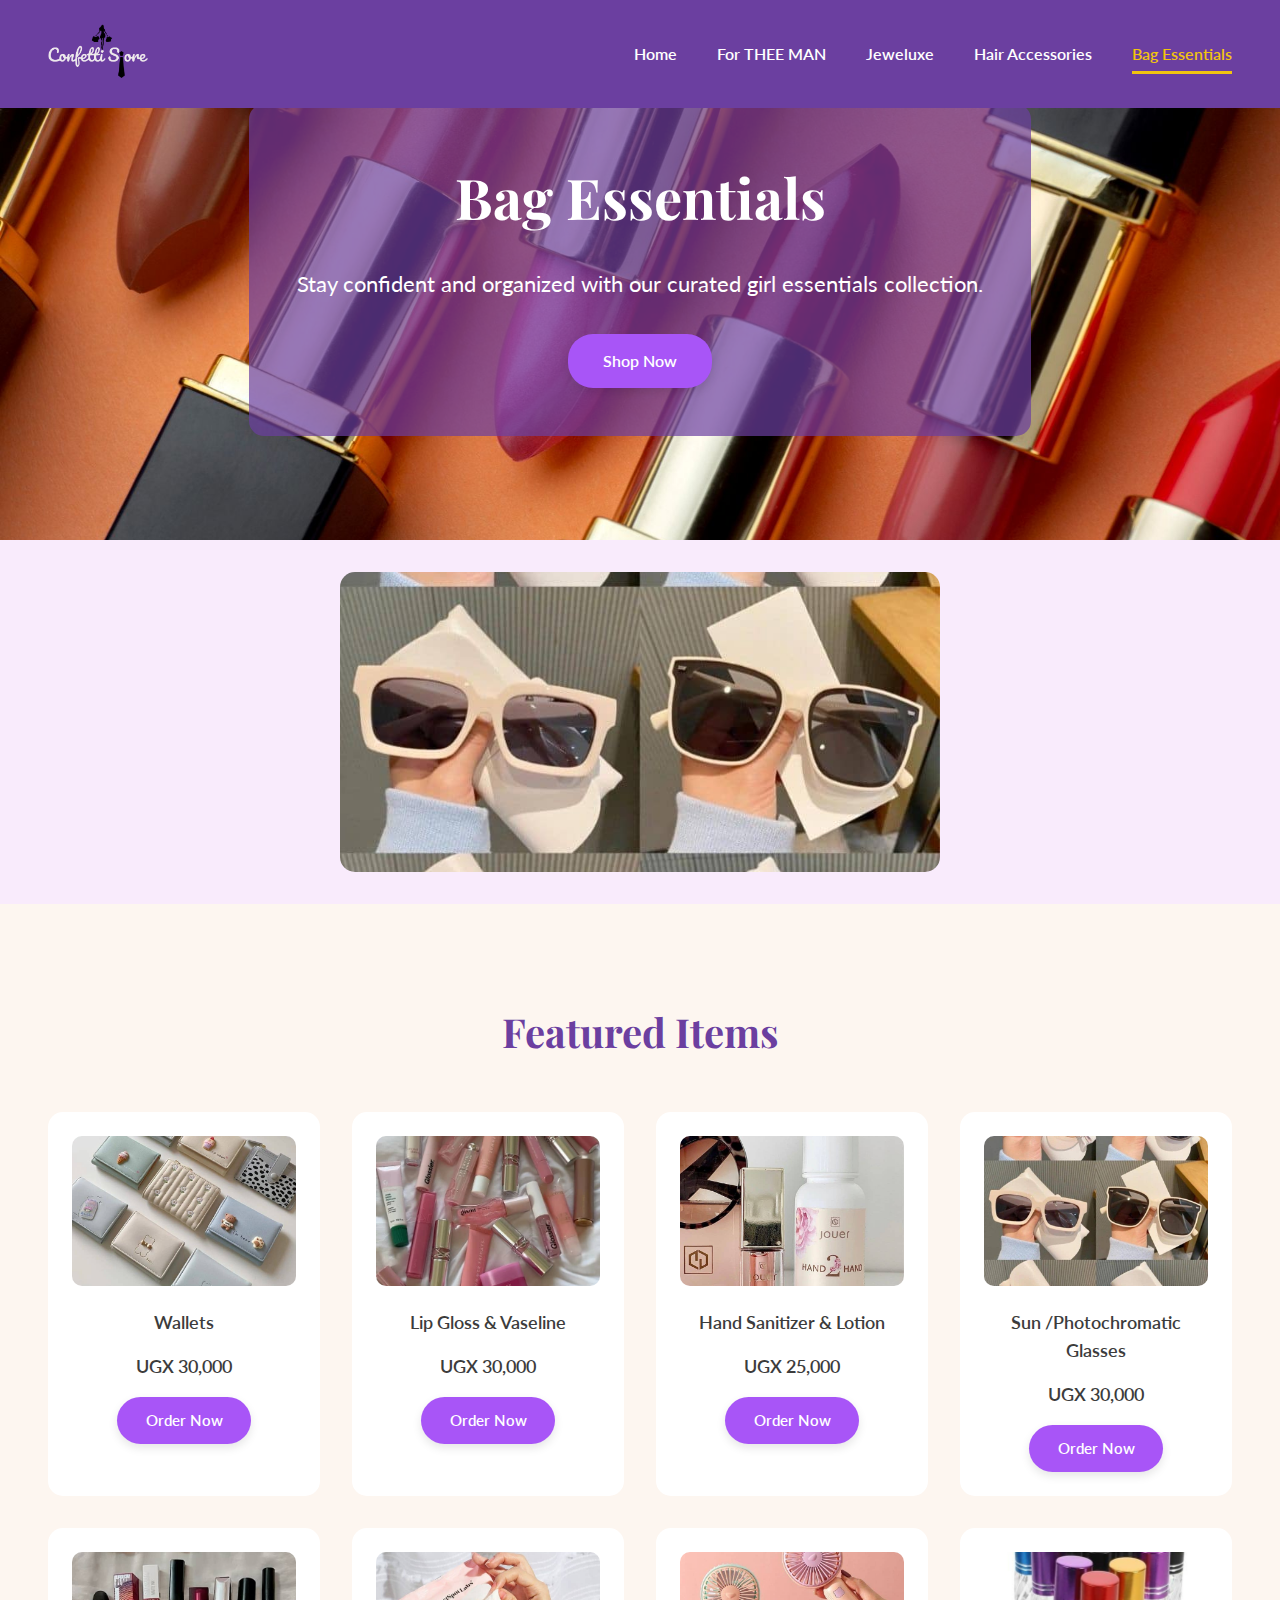
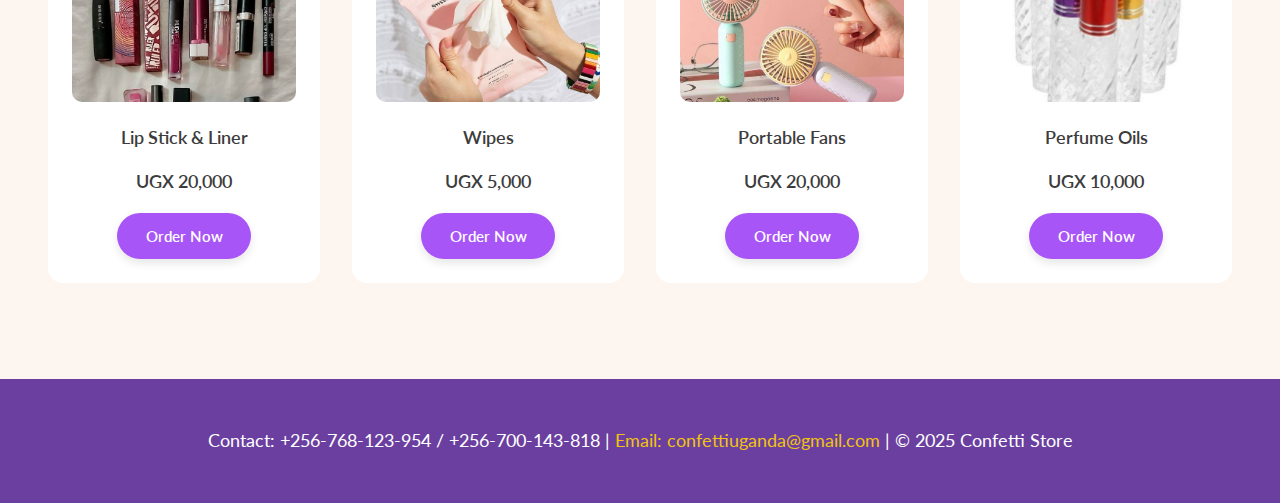
<file: bag-essentials.html>
<!DOCTYPE html>
<html lang="en">
<head>
    <meta charset="UTF-8">
    <meta name="viewport" content="width=device-width, initial-scale=1.0">
    <meta name="description" content="Confetti Store | Bag Essentials Collection">
    <title>Confetti Store | Bag Essentials</title>
    <link rel="icon" type="image/x-icon" href="images/favicon.jpg">
    <link href="https://fonts.googleapis.com/css2?family=Lato&family=Playfair+Display&display=swap" rel="stylesheet">
    <link rel="stylesheet" href="styles.css">
</head>
<body>
    <header>
        <nav class="navbar">
            <a href="index.html" class="logo-link">
                <img src="images/logo.png" alt="Confetti Store Logo" class="logo-img">
            </a>
            <ul class="nav-links">
                <li><a href="index.html">Home</a></li>
                <li><a href="man.html">For THEE MAN</a></li>
                <li><a href="jeweluxe.html">Jeweluxe</a></li>
                <li><a href="hair-accessories.html">Hair Accessories</a></li>
                <li><a href="bag-essentials.html" class="active">Bag Essentials</a></li>
            </ul>
            <div class="hamburger">☰</div>
        </nav>
    </header>

    <section class="category-hero">
        <img src="images/bags/bag-hero.jpg" alt="Bag Essentials Hero">
        <div class="hero-overlay">
            <h1>Bag Essentials</h1>
            <p>Stay confident and organized with our curated girl essentials collection.</p>
            <a href="#products" class="btn primary-btn smooth-scroll">Shop Now</a>
        </div>
    </section>

    <section class="slideshow">
        <div class="slides">
            <img src="images/bags/sunglassess.png" alt="Sun Glasses" class="active">
            <img src="images/bags/wallets.png" alt="Wallets">
            <img src="images/bags/wipes.png" alt="Wipes">
        </div>
    </section>

    <section class="pricing" id="products">
        <div class="category">
            <h2>Featured Items</h2>
            <div class="product-grid">
                <div class="item">
                    <img src="images/bags/wallets.png" alt="Wallets">
                    <div class="item-details">
                        <p>Wallets</p>
                        <p>UGX 30,000</p>
                        <a href="https://wa.me/256700143818?text=I’d like to order the Wallets" class="btn tertiary-btn" target="_blank">Order Now</a>
                    </div>
                </div>
                <div class="item">
                    <img src="images/bags/lipgloss.png" alt="Lip Gloss & Vaseline">
                    <div class="item-details">
                        <p>Lip Gloss & Vaseline</p>
                        <p>UGX 30,000</p>
                        <a href="https://wa.me/256700143818?text=I’d like to order the Clutch Bag" class="btn tertiary-btn" target="_blank">Order Now</a>
                    </div>
                </div>
                <div class="item">
                    <img src="images/bags/hand-sanitizer.png" alt="Hand Sanitizer & Lotion">
                    <div class="item-details">
                        <p>Hand Sanitizer & Lotion</p>
                        <p>UGX 25,000</p>
                        <a href="https://wa.me/256700143818?text=I’d like to order the Hand Sanitizer & Lotion" class="btn tertiary-btn" target="_blank">Order Now</a>
                    </div>
                </div>
                <div class="item">
                    <img src="images/bags/sunglassess.png" alt="Sunglasses /Photochromatic Glasses">
                    <div class="item-details">
                        <p>Sun /Photochromatic Glasses</p>
                        <p>UGX 30,000</p>
                        <a href="https://wa.me/256700143818?text=I’d like to order the Sunglasses /Photochromatic Glasses" class="btn tertiary-btn" target="_blank">Order Now</a>
                    </div>
                </div>
                <div class="item">
                    <img src="images/bags/lipstick.png" alt="Lip Stick & Liner">
                    <div class="item-details">
                        <p>Lip Stick & Liner</p>
                        <p>UGX 20,000</p>
                        <a href="https://wa.me/256700143818?text=I’d like to order the Lip Stick & Liner" class="btn tertiary-btn" target="_blank">Order Now</a>
                    </div>
                </div>
                <div class="item">
                    <img src="images/bags/wipes.png" alt="Wipes">
                    <div class="item-details">
                        <p>Wipes</p>
                        <p>UGX 5,000</p>
                        <a href="https://wa.me/256700143818?text=I’d like to order the Wipes" class="btn tertiary-btn" target="_blank">Order Now</a>
                    </div>
                </div>
                <div class="item">
                    <img src="images/bags/portablefuns.jpeg" alt="Portable Fans">
                    <div class="item-details">
                        <p>Portable Fans</p>
                        <p>UGX 20,000</p>
                        <a href="https://wa.me/256700143818?text=I’d like to order the Portable Fans" class="btn tertiary-btn" target="_blank">Order Now</a>
                    </div>
                </div>
                <div class="item">
                    <img src="images/bags/perfume-oils.png" alt="Perfume Oils">
                    <div class="item-details">
                        <p>Perfume Oils</p>
                        <p>UGX 10,000</p>
                        <a href="https://wa.me/256700143818?text=I’d like to order the Perfume Oils" class="btn tertiary-btn" target="_blank">Order Now</a>
                    </div>
                </div>
            </div>
        </div>
    </section>

    <footer>
        <p>Contact: +256-768-123-954 / +256-700-143-818 | <a href="mailto:confettiuganda@gmail.com">Email: confettiuganda@gmail.com</a> | © 2025 Confetti Store</p>
    </footer>

    <script>
        const hamburger = document.querySelector('.hamburger');
        const navLinks = document.querySelector('.nav-links');
        hamburger.addEventListener('click', () => {
            navLinks.classList.toggle('active');
        });
        window.addEventListener('scroll', () => {
            const navbar = document.querySelector('.navbar');
            if (window.scrollY > 50) {
                navbar.classList.add('scrolled');
            } else {
                navbar.classList.remove('scrolled');
            }
        });
        document.querySelectorAll('.smooth-scroll').forEach(anchor => {
            anchor.addEventListener('click', function (e) {
                e.preventDefault();
                document.querySelector(this.getAttribute('href')).scrollIntoView({
                    behavior: 'smooth'
                });
            });
        });
        let slideIndex = 0;
        const slides = document.querySelectorAll('.slides img');
        function showSlides() {
            slides.forEach(slide => slide.classList.remove('active'));
            slideIndex = (slideIndex + 1) % slides.length;
            slides[slideIndex].classList.add('active');
        }
        setInterval(showSlides, 3000);
    </script>
</body>
</html>
</file>
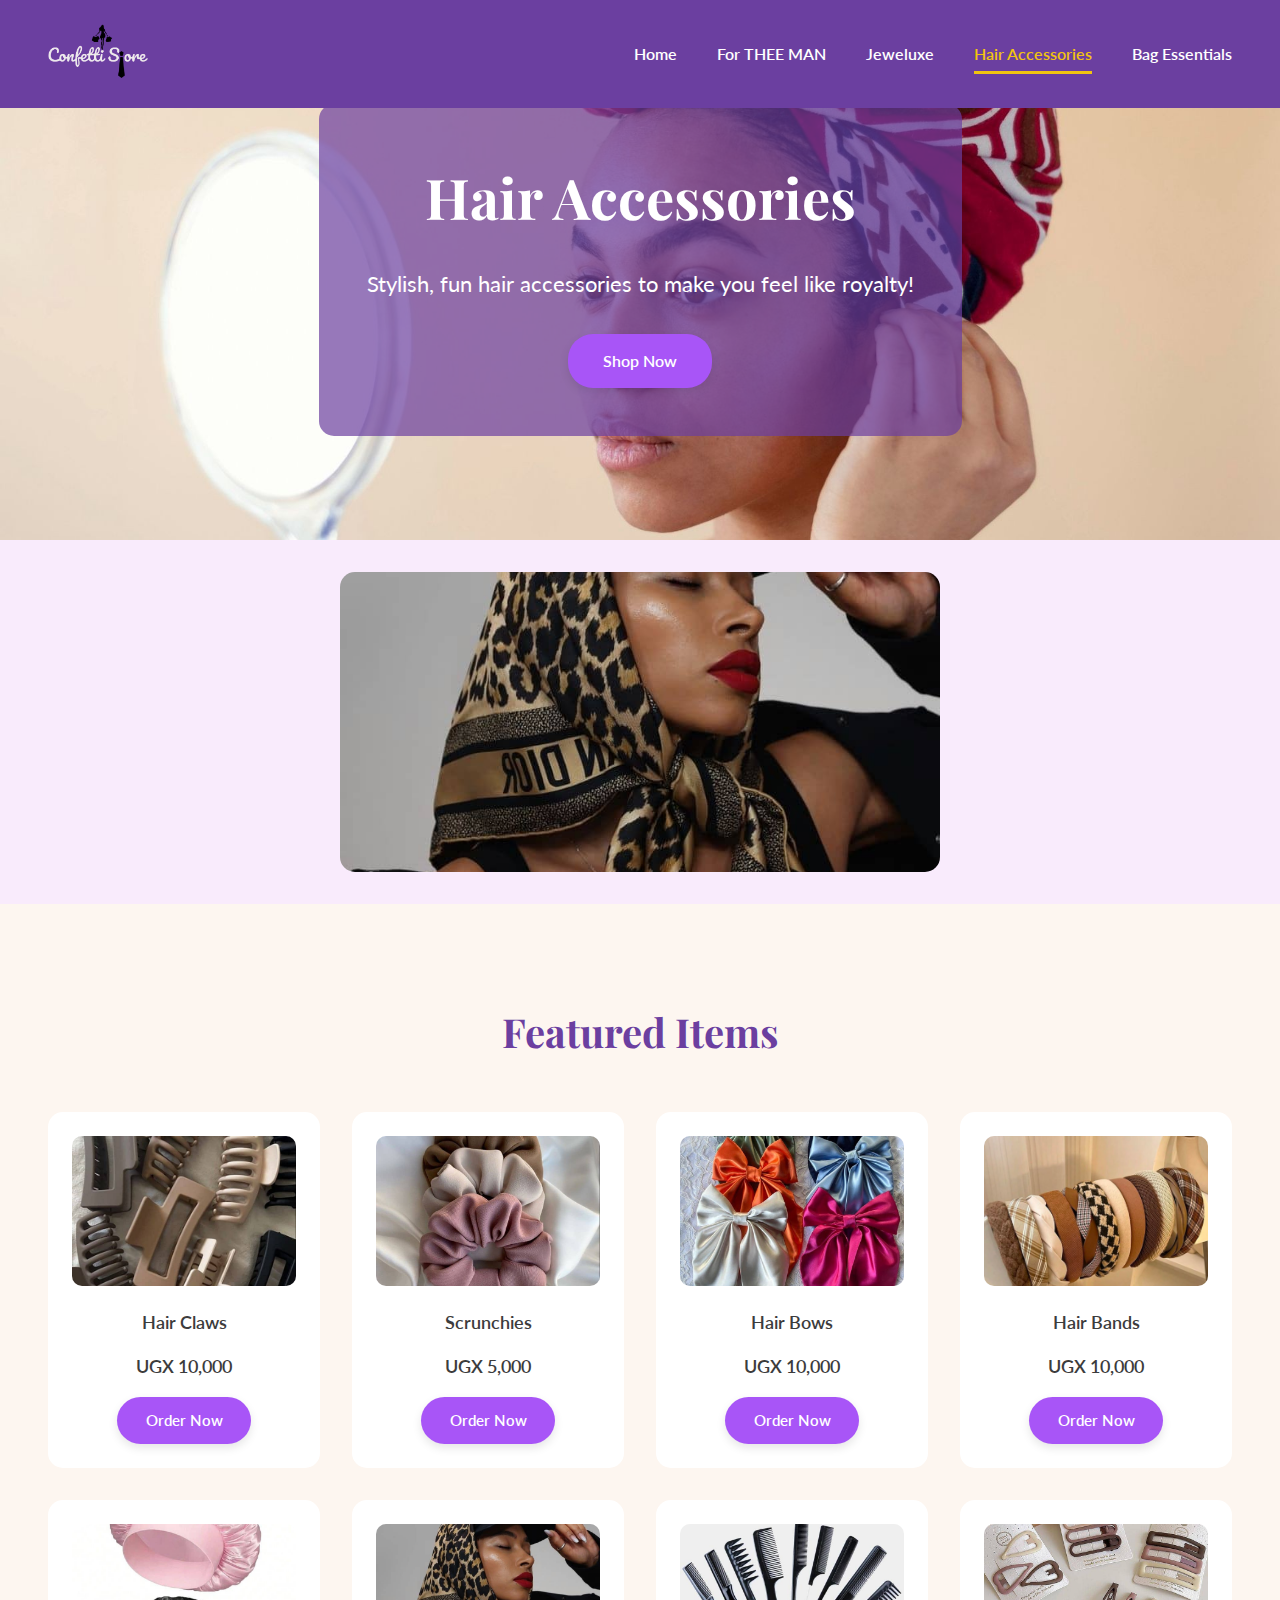
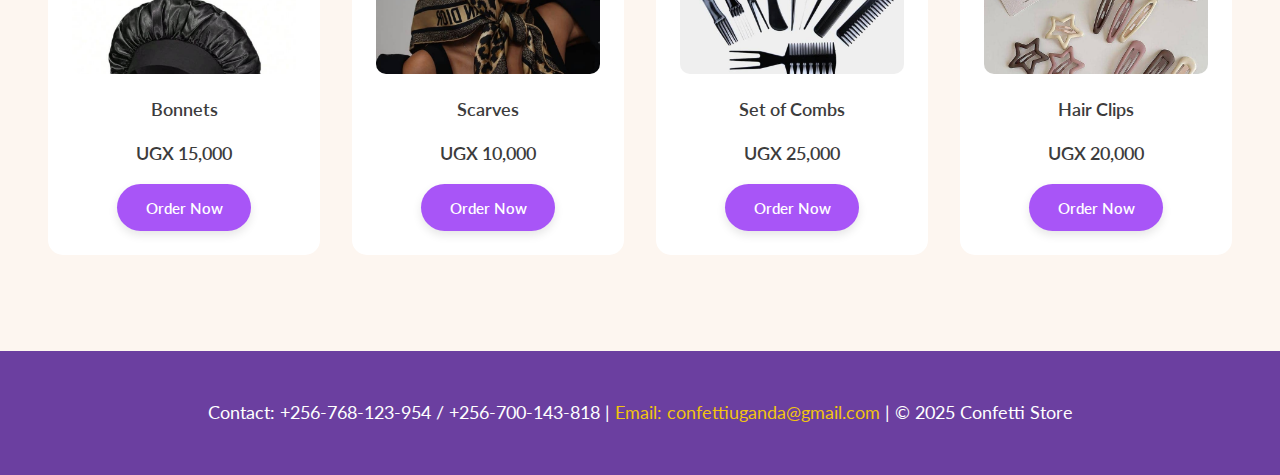
<file: hair-accessories.html>
<!DOCTYPE html>
<html lang="en">
<head>
    <meta charset="UTF-8">
    <meta name="viewport" content="width=device-width, initial-scale=1.0">
    <meta name="description" content="Confetti Store | Hair Accessories Collection">
    <title>Confetti Store | Hair Accessories</title>
    <link rel="icon" type="image/x-icon" href="images/favicon.jpg">
    <link href="https://fonts.googleapis.com/css2?family=Lato&family=Playfair+Display&display=swap" rel="stylesheet">
    <link rel="stylesheet" href="styles.css">
</head>
<body>
    <header>
        <nav class="navbar">
            <a href="index.html" class="logo-link">
                <img src="images/logo.png" alt="Confetti Store Logo" class="logo-img">
            </a>
            <ul class="nav-links">
                <li><a href="index.html">Home</a></li>
                <li><a href="man.html">For THEE MAN</a></li>
                <li><a href="jeweluxe.html">Jeweluxe</a></li>
                <li><a href="hair-accessories.html" class="active">Hair Accessories</a></li>
                <li><a href="bag-essentials.html">Bag Essentials</a></li>
            </ul>
            <div class="hamburger">☰</div>
        </nav>
    </header>

    <section class="category-hero">
        <img src="images/hair-accessories/hair-accessories-hero.jpg" alt="Hair Accessories Hero">
        <div class="hero-overlay">
            <h1>Hair Accessories</h1>
            <p>Stylish, fun hair accessories to make you feel like royalty!</p>
            <a href="#products" class="btn primary-btn smooth-scroll">Shop Now</a>
        </div>
    </section>

    <section class="slideshow">
        <div class="slides">
            <img src="images/hair-accessories/Scarves.png" alt="Scarves" class="active">
            <img src="images/hair-accessories/bands.png" alt="Bands">
            <img src="images/hair-accessories/combs.png" alt="Hair Clips">
        </div>
    </section>

    <section class="pricing" id="products">
        <div class="category">
            <h2>Featured Items</h2>
            <div class="product-grid">
                <div class="item">
                    <img src="images/hair-accessories/hair-claws.png" alt="Hair Claws">
                    <div class="item-details">
                        <p>Hair Claws</p>
                        <p>UGX 10,000</p>
                        <a href="https://wa.me/256700143818?text=I’d like to order the Hair Claws" class="btn tertiary-btn" target="_blank">Order Now</a>
                    </div>
                </div>
                <div class="item">
                    <img src="images/hair-accessories/scranchies.png" alt="Scranchies">
                    <div class="item-details">
                        <p>Scrunchies</p>
                        <p>UGX 5,000</p>
                        <a href="https://wa.me/256700143818?text=I’d like to order the Scrunchies" class="btn tertiary-btn" target="_blank">Order Now</a>
                    </div>
                </div>
                <div class="item">
                    <img src="images/hair-accessories/hair-bows.png" alt="Hair Bows">
                    <div class="item-details">
                        <p>Hair Bows</p>
                        <p>UGX 10,000</p>
                        <a href="https://wa.me/256700143818?text=I’d like to order the Hair Bows" class="btn tertiary-btn" target="_blank">Order Now</a>
                    </div>
                </div>
                <div class="item">
                    <img src="images/hair-accessories/bands.png" alt="Hair Bands">
                    <div class="item-details">
                        <p>Hair Bands</p>
                        <p>UGX 10,000</p>
                        <a href="https://wa.me/256700143818?text=I’d like to order the Hair Bands" class="btn tertiary-btn" target="_blank">Order Now</a>
                    </div>
                </div>
                <div class="item">
                    <img src="images/hair-accessories/bonnets.png" alt="Bonnets">
                    <div class="item-details">
                        <p>Bonnets</p>
                        <p>UGX 15,000</p>
                        <a href="https://wa.me/256700143818?text=I’d like to order the Bonnets" class="btn tertiary-btn" target="_blank">Order Now</a>
                    </div>
                </div>
                <div class="item">
                    <img src="images/hair-accessories/Scarves.png" alt="Scarves">
                    <div class="item-details">
                        <p>Scarves</p>
                        <p>UGX 10,000</p>
                        <a href="https://wa.me/256700143818?text=I’d like to order the Scarves" class="btn tertiary-btn" target="_blank">Order Now</a>
                    </div>
                </div>
                <div class="item">
                    <img src="images/hair-accessories/combs.png" alt="Set of Combs">
                    <div class="item-details">
                        <p>Set of Combs</p>
                        <p>UGX 25,000</p>
                        <a href="https://wa.me/256700143818?text=I’d like to order the Set of Combs" class="btn tertiary-btn" target="_blank">Order Now</a>
                    </div>
                </div>
                <div class="item">
                    <img src="images/hair-accessories/hair-clips.png" alt="Hair Clips">
                    <div class="item-details">
                        <p>Hair Clips</p>
                        <p>UGX 20,000</p>
                        <a href="https://wa.me/256700143818?text=I’d like to order the Hair Clips" class="btn tertiary-btn" target="_blank">Order Now</a>
                    </div>
                </div>
            </div>
        </div>
    </section>

    <footer>
        <p>Contact: +256-768-123-954 / +256-700-143-818 | <a href="mailto:confettiuganda@gmail.com">Email: confettiuganda@gmail.com</a> | © 2025 Confetti Store</p>
    </footer>

    <script>
        const hamburger = document.querySelector('.hamburger');
        const navLinks = document.querySelector('.nav-links');
        hamburger.addEventListener('click', () => {
            navLinks.classList.toggle('active');
        });
        window.addEventListener('scroll', () => {
            const navbar = document.querySelector('.navbar');
            if (window.scrollY > 50) {
                navbar.classList.add('scrolled');
            } else {
                navbar.classList.remove('scrolled');
            }
        });
        document.querySelectorAll('.smooth-scroll').forEach(anchor => {
            anchor.addEventListener('click', function (e) {
                e.preventDefault();
                document.querySelector(this.getAttribute('href')).scrollIntoView({
                    behavior: 'smooth'
                });
            });
        });
        let slideIndex = 0;
        const slides = document.querySelectorAll('.slides img');
        function showSlides() {
            slides.forEach(slide => slide.classList.remove('active'));
            slideIndex = (slideIndex + 1) % slides.length;
            slides[slideIndex].classList.add('active');
        }
        setInterval(showSlides, 3000);
    </script>
</body>
</html>
</file>
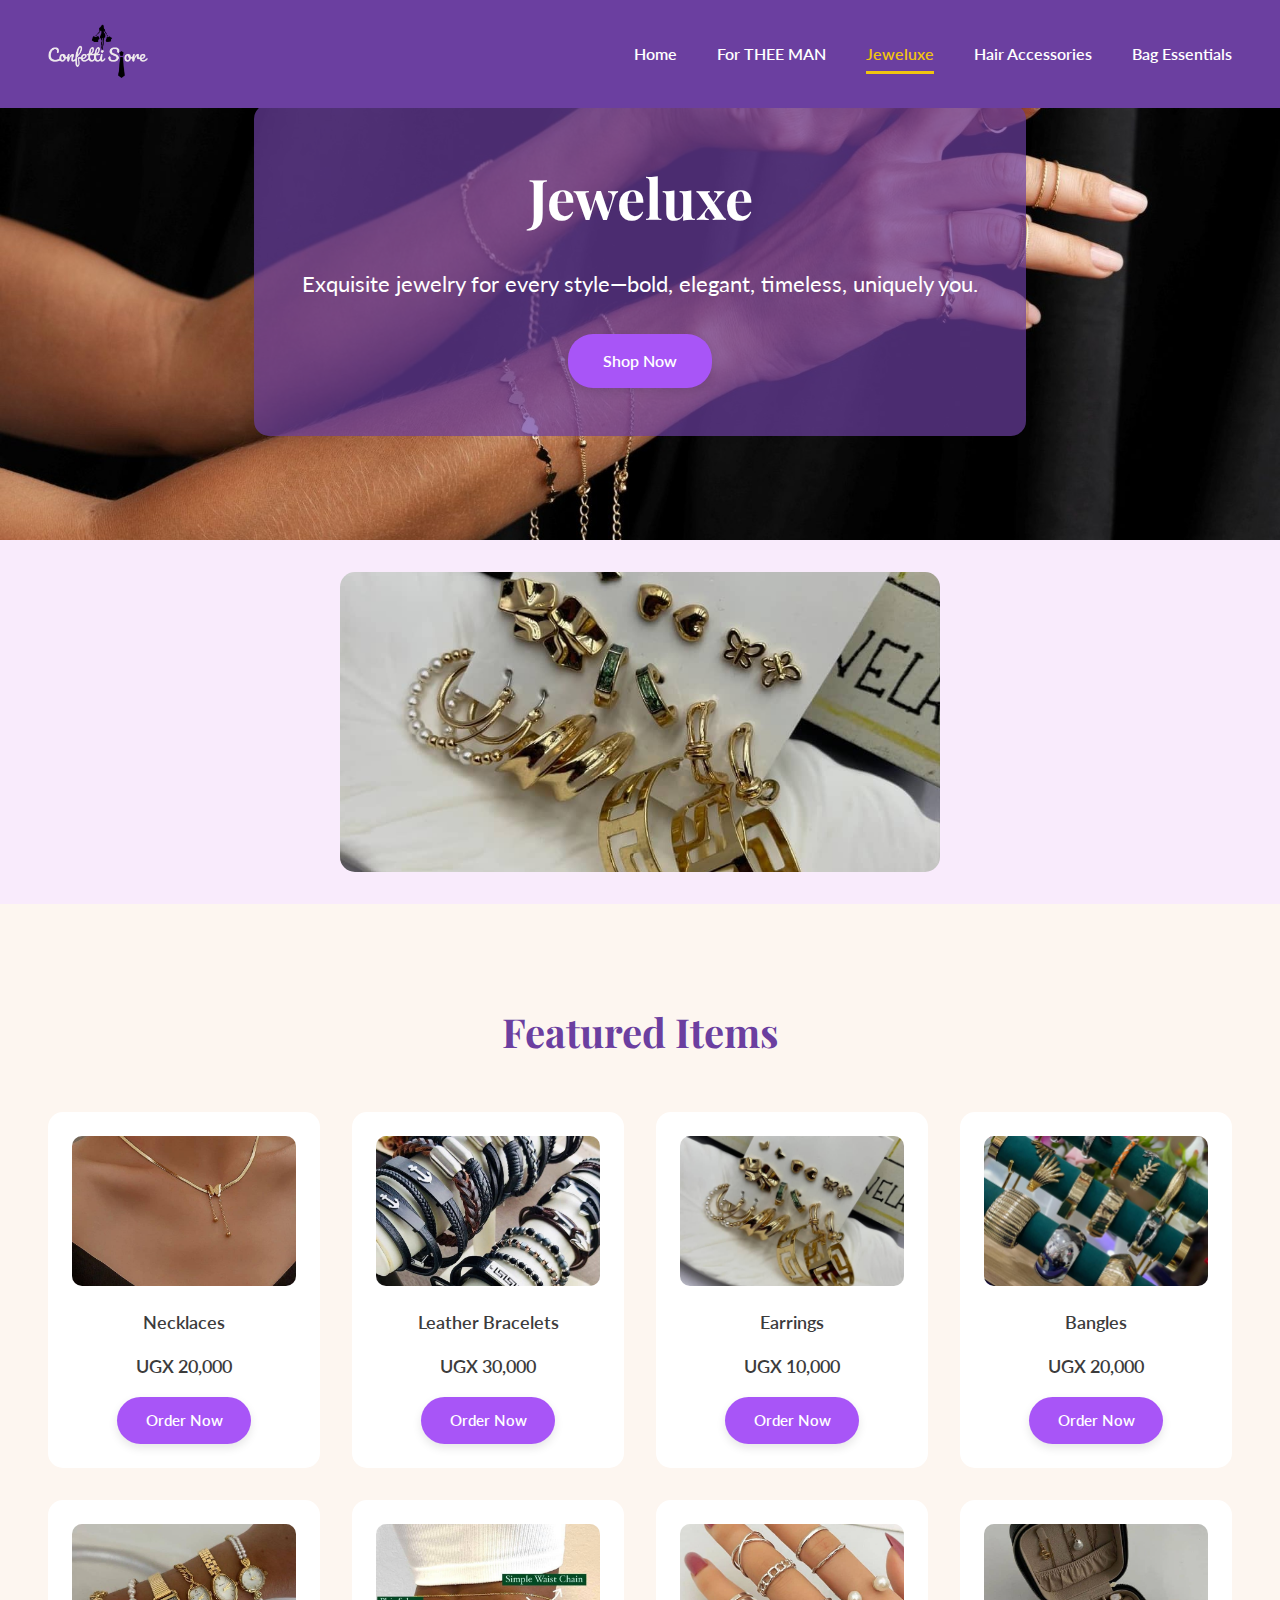
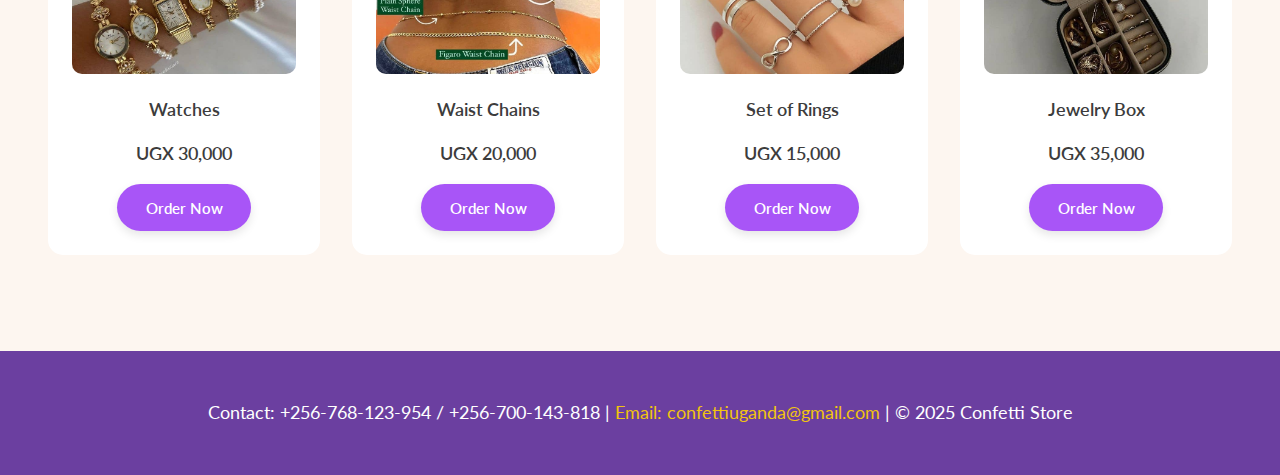
<file: jeweluxe.html>
<!DOCTYPE html>
<html lang="en">
<head>
    <meta charset="UTF-8">
    <meta name="viewport" content="width=device-width, initial-scale=1.0">
    <meta name="description" content="Confetti Store | Jeweluxe Collection">
    <title>Confetti Store | Jeweluxe</title>
    <link rel="icon" type="image/x-icon" href="images/favicon.jpg">
    <link href="https://fonts.googleapis.com/css2?family=Lato&family=Playfair+Display&display=swap" rel="stylesheet">
    <link rel="stylesheet" href="styles.css">
</head>
<body>
    <header>
        <nav class="navbar">
            <a href="index.html" class="logo-link">
                <img src="images/logo.png" alt="Confetti Store Logo" class="logo-img">
            </a>
            <ul class="nav-links">
                <li><a href="index.html">Home</a></li>
                <li><a href="man.html">For THEE MAN</a></li>
                <li><a href="jeweluxe.html" class="active">Jeweluxe</a></li>
                <li><a href="hair-accessories.html">Hair Accessories</a></li>
                <li><a href="bag-essentials.html">Bag Essentials</a></li>
            </ul>
            <div class="hamburger">☰</div>
        </nav>
    </header>

    <section class="category-hero">
        <img src="images/jewllary/jewelry-hero.jpg" alt="Jeweluxe Hero">
        <div class="hero-overlay">
            <h1>Jeweluxe</h1>
            <p>Exquisite jewelry for every style—bold, elegant, timeless, uniquely you.</p>
            <a href="#products" class="btn primary-btn smooth-scroll">Shop Now</a>
        </div>
    </section>

    <section class="slideshow">
        <div class="slides">
            <img src="images/jewllary/earigs.png" alt="Earrings" class="active">
            <img src="images/jewllary/watches.jpeg" alt="Watches">
            <img src="images/jewllary/bangles.png" alt="Bangles">
        </div>
    </section>

    <section class="pricing" id="products">
        <div class="category">
            <h2>Featured Items</h2>
            <div class="product-grid">
                <div class="item">
                    <img src="images/jewllary/neckless.png" alt="Necklaces">
                    <div class="item-details">
                        <p>Necklaces</p>
                        <p>UGX 20,000</p>
                        <a href="https://wa.me/256700143818?text=I’d like to order the Necklaces" class="btn tertiary-btn" target="_blank">Order Now</a>
                    </div>
                </div>
                <div class="item">
                    <img src="images/jewllary/leather-breaslets.png" alt="Leather Bracelets">
                    <div class="item-details">
                        <p>Leather Bracelets</p>
                        <p>UGX 30,000</p>
                        <a href="https://wa.me/256700143818?text=I’d like to order the Leather Bracelets" class="btn tertiary-btn" target="_blank">Order Now</a>
                    </div>
                </div>
                <div class="item">
                    <img src="images/jewllary/earigs.png" alt="Earrings">
                    <div class="item-details">
                        <p>Earrings</p>
                        <p>UGX 10,000</p>
                        <a href="https://wa.me/256700143818?text=I’d like to order the Earrings" class="btn tertiary-btn" target="_blank">Order Now</a>
                    </div>
                </div>
                <div class="item">
                    <img src="images/jewllary/bangles.png" alt="Bangles">
                    <div class="item-details">
                        <p>Bangles</p>
                        <p>UGX 20,000</p>
                        <a href="https://wa.me/256700143818?text=I’d like to order the Bangles" class="btn tertiary-btn" target="_blank">Order Now</a>
                    </div>
                </div>
                <div class="item">
                    <img src="images/jewllary/watches.jpeg" alt="Watches">
                    <div class="item-details">
                        <p>Watches</p>
                        <p>UGX 30,000</p>
                        <a href="https://wa.me/256700143818?text=I’d like to order the Watches" class="btn tertiary-btn" target="_blank">Order Now</a>
                    </div>
                </div>
                <div class="item">
                    <img src="images/jewllary/waist chains.png" alt="Waist Chains">
                    <div class="item-details">
                        <p>Waist Chains</p>
                        <p>UGX 20,000</p>
                        <a href="https://wa.me/256700143818?text=I’d like to order the Waist Chains" class="btn tertiary-btn" target="_blank">Order Now</a>
                    </div>
                </div>
                <div class="item">
                    <img src="images/jewllary/finger-rings.png" alt="Set of Rings">
                    <div class="item-details">
                        <p>Set of Rings</p>
                        <p>UGX 15,000</p>
                        <a href="https://wa.me/256700143818?text=I’d like to order the Set of Rings" class="btn tertiary-btn" target="_blank">Order Now</a>
                    </div>
                </div>
                <div class="item">
                    <img src="images/jewllary/jewelary-box.png" alt="Jewelry Box">
                    <div class="item-details">
                        <p>Jewelry Box</p>
                        <p>UGX 35,000</p>
                        <a href="https://wa.me/256700143818?text=I’d like to order the Jewelry Box" class="btn tertiary-btn" target="_blank">Order Now</a>
                    </div>
                </div>
            </div>
        </div>
    </section>

    <footer>
        <p>Contact: +256-768-123-954 / +256-700-143-818 | <a href="mailto:confettiuganda@gmail.com">Email: confettiuganda@gmail.com</a> | © 2025 Confetti Store</p>
    </footer>

    <script>
        const hamburger = document.querySelector('.hamburger');
        const navLinks = document.querySelector('.nav-links');
        hamburger.addEventListener('click', () => {
            navLinks.classList.toggle('active');
        });
        window.addEventListener('scroll', () => {
            const navbar = document.querySelector('.navbar');
            if (window.scrollY > 50) {
                navbar.classList.add('scrolled');
            } else {
                navbar.classList.remove('scrolled');
            }
        });
        document.querySelectorAll('.smooth-scroll').forEach(anchor => {
            anchor.addEventListener('click', function (e) {
                e.preventDefault();
                document.querySelector(this.getAttribute('href')).scrollIntoView({
                    behavior: 'smooth'
                });
            });
        });
        let slideIndex = 0;
        const slides = document.querySelectorAll('.slides img');
        function showSlides() {
            slides.forEach(slide => slide.classList.remove('active'));
            slideIndex = (slideIndex + 1) % slides.length;
            slides[slideIndex].classList.add('active');
        }
        setInterval(showSlides, 3000);
    </script>
</body>
</html>
</file>
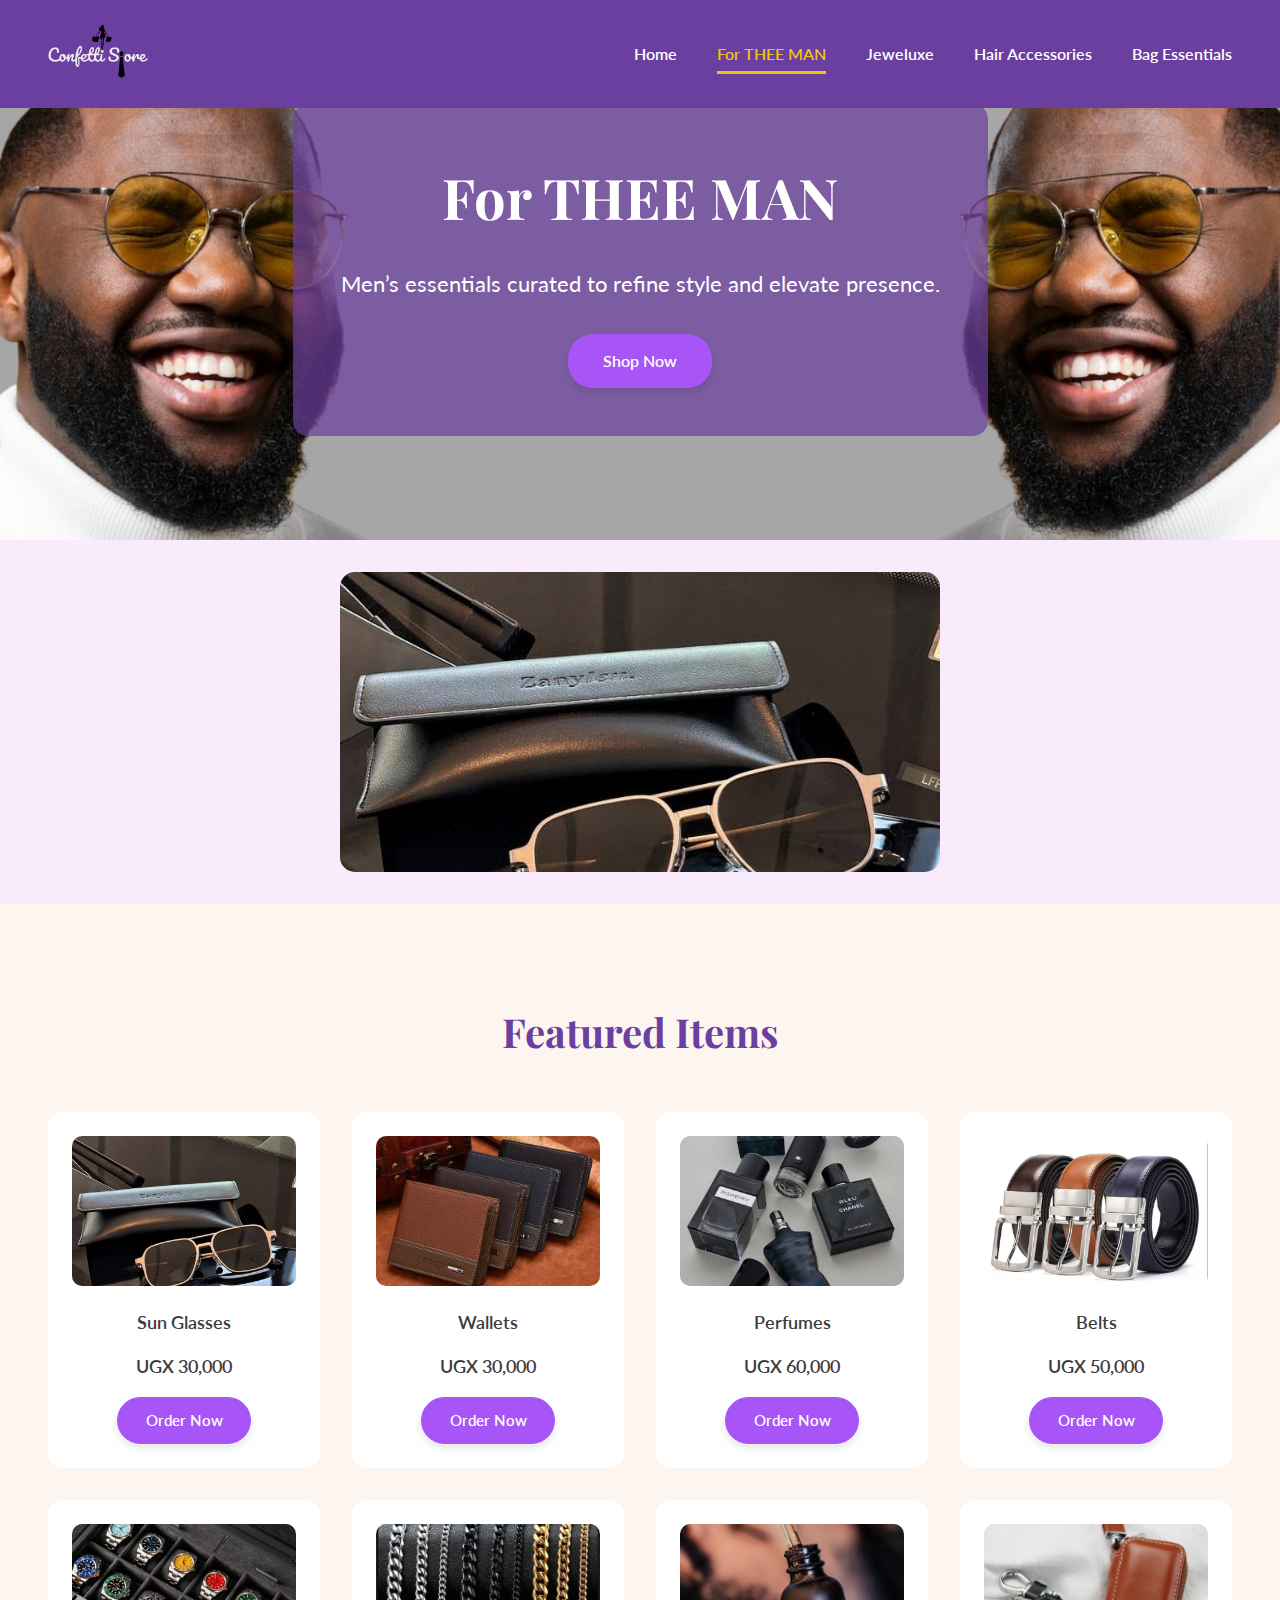
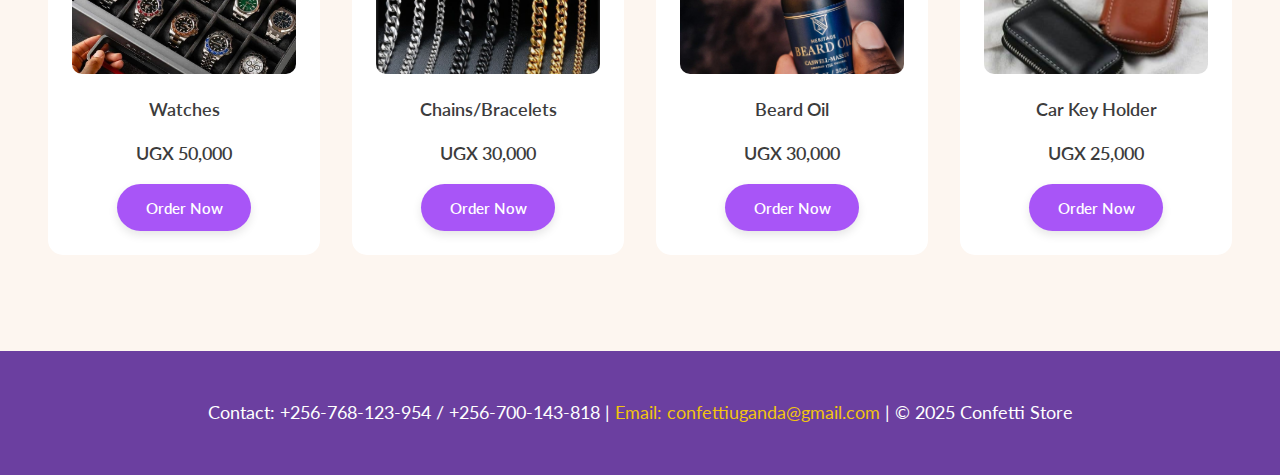
<file: man.html>
<!DOCTYPE html>
<html lang="en">
<head>
    <meta charset="UTF-8">
    <meta name="viewport" content="width=device-width, initial-scale=1.0">
    <meta name="description" content="Confetti Store | The MAN Collection">
    <title>Confetti Store | ThE MEN</title>
    <link rel="icon" type="image/x-icon" href="images/favicon.jpg">
    <link href="https://fonts.googleapis.com/css2?family=Lato&family=Playfair+Display&display=swap" rel="stylesheet">
    <link rel="stylesheet" href="styles.css">
</head>
<body>
    <header>
        <nav class="navbar">
            <a href="index.html" class="logo-link">
                <img src="images/logo.png" alt="Confetti Store Logo" class="logo-img">
            </a>
            <ul class="nav-links">
                <li><a href="index.html">Home</a></li>
                <li><a href="man.html" class="active">For THEE MAN</a></li>
                <li><a href="jeweluxe.html">Jeweluxe</a></li>
                <li><a href="hair-accessories.html">Hair Accessories</a></li>
                <li><a href="bag-essentials.html">Bag Essentials</a></li>
            </ul>
            <div class="hamburger">☰</div>
        </nav>
    </header>

    <section class="category-hero">
        <img src="images/men/the-men-hero.jpg" alt="The MAN Hero">
        <div class="hero-overlay">
            <h1>For THEE MAN</h1>
            <p>Men’s essentials curated to refine style and elevate presence.</p>
            <a href="#products" class="btn primary-btn smooth-scroll">Shop Now</a>
        </div>
    </section>

    <section class="slideshow">
        <div class="slides">
            <img src="images/men/sunglasses.jpeg" alt="Sun Glasses" class="active">
            <img src="images/men/wallets.jpeg" alt="Wallets">
            <img src="images/men/beard-oil.jpg" alt="Beared Oil">
        </div>
    </section>

    <section class="pricing" id="products">
        <div class="category">
            <h2>Featured Items</h2>
            <div class="product-grid">
                <div class="item">
                    <img src="images/men/sunglasses.jpeg" alt="Sun Glasses">
                    <div class="item-details">
                        <p>Sun Glasses</p>
                        <p>UGX 30,000</p>
                        <a href="https://wa.me/256700143818?text=I’d like to order the Sun Glasses" class="btn tertiary-btn" target="_blank">Order Now</a>
                    </div>
                </div>
                <div class="item">
                    <img src="images/men/wallets.jpeg" alt="Wallets">
                    <div class="item-details">
                        <p>Wallets</p>
                        <p>UGX 30,000</p>
                        <a href="https://wa.me/256700143818?text=I’d like to order the Wallets" class="btn tertiary-btn" target="_blank">Order Now</a>
                    </div>
                </div>
                <div class="item">
                    <img src="images/men/perfums.jpeg" alt="Perfumes">
                    <div class="item-details">
                        <p>Perfumes</p>
                        <p>UGX 60,000</p>
                        <a href="https://wa.me/256700143818?text=I’d like to order the Perfumes" class="btn tertiary-btn" target="_blank">Order Now</a>
                    </div>
                </div>
                <div class="item">
                    <img src="images/men/belts.webp" alt="Belts">
                    <div class="item-details">
                        <p>Belts</p>
                        <p>UGX 50,000</p>
                        <a href="https://wa.me/256700143818?text=I’d like to order the Belts" class="btn tertiary-btn" target="_blank">Order Now</a>
                    </div>
                </div>
                <div class="item">
                    <img src="images/men/watches.jpeg" alt="Watches">
                    <div class="item-details">
                        <p>Watches</p>
                        <p>UGX 50,000</p>
                        <a href="https://wa.me/256700143818?text=I’d like to order the Watches" class="btn tertiary-btn" target="_blank">Order Now</a>
                    </div>
                </div>
                <div class="item">
                    <img src="images/men/bracellets.png" alt="Chains/Bracelets">
                    <div class="item-details">
                        <p>Chains/Bracelets</p>
                        <p>UGX 30,000</p>
                        <a href="https://wa.me/256700143818?text=I’d like to order the Chains/Bracelets" class="btn tertiary-btn" target="_blank">Order Now</a>
                    </div>
                </div>
                <div class="item">
                    <img src="images/men/beard-oil.jpg" alt="Beard Oil">
                    <div class="item-details">
                        <p>Beard Oil</p>
                        <p>UGX 30,000</p>
                        <a href="https://wa.me/256700143818?text=I’d like to order the Beard Oil" class="btn tertiary-btn" target="_blank">Order Now</a>
                    </div>
                </div>
                <div class="item">
                    <img src="images/men/car-key-holder.jpeg" alt="Car Key holder">
                    <div class="item-details">
                        <p>Car Key Holder</p>
                        <p>UGX 25,000</p>
                        <a href="https://wa.me/256700143818?text=I’d like to order the Anklet" class="btn tertiary-btn" target="_blank">Order Now</a>
                    </div>
                </div>
            </div>
        </div>
    </section>

    <footer>
        <p>Contact: +256-768-123-954 / +256-700-143-818 | <a href="mailto:confettiuganda@gmail.com">Email: confettiuganda@gmail.com</a> | © 2025 Confetti Store</p>
    </footer>

    <script>
        const hamburger = document.querySelector('.hamburger');
        const navLinks = document.querySelector('.nav-links');
        hamburger.addEventListener('click', () => {
            navLinks.classList.toggle('active');
        });
        window.addEventListener('scroll', () => {
            const navbar = document.querySelector('.navbar');
            if (window.scrollY > 50) {
                navbar.classList.add('scrolled');
            } else {
                navbar.classList.remove('scrolled');
            }
        });
        document.querySelectorAll('.smooth-scroll').forEach(anchor => {
            anchor.addEventListener('click', function (e) {
                e.preventDefault();
                document.querySelector(this.getAttribute('href')).scrollIntoView({
                    behavior: 'smooth'
                });
            });
        });
        let slideIndex = 0;
        const slides = document.querySelectorAll('.slides img');
        function showSlides() {
            slides.forEach(slide => slide.classList.remove('active'));
            slideIndex = (slideIndex + 1) % slides.length;
            slides[slideIndex].classList.add('active');
        }
        setInterval(showSlides, 3000);
    </script>
</body>
</html>
</file>
<file: styles.css>
/* Reset and General Styles */
* {
    margin: 0;
    padding: 0;
    box-sizing: border-box;
    font-family: 'Lato', sans-serif;
}

body {
    line-height: 1.6;
    color: #3c3c3c;
    background: #fdf6f0;
    overflow-x: hidden;
    scroll-behavior: smooth;
}

/* Navigation */
.navbar {
    display: flex;
    justify-content: space-between;
    align-items: center;
    padding: 1.5rem 3rem;
    background: #6b3fa0;
    color: white;
    position: fixed;
    width: 100%;
    top: 0;
    z-index: 1000;
    transition: background 0.3s ease, transform 0.3s ease;
}

.navbar.scrolled {
    background: rgba(107, 63, 160, 0.95);
    box-shadow: 0 4px 12px rgba(0, 0, 0, 0.15);
    transform: translateY(0);
}

.logo-link {
    display: block;
    text-decoration: none;
}

.logo-img {
    width: 100px; /* Scaled down from 682px while maintaining aspect ratio */
    height: auto; /* Maintains 682:366 aspect ratio (approx. 1.86:1) */
    transition: transform 0.3s ease;
}

.logo-link:hover .logo-img {
    transform: scale(1.05);
}

.nav-links {
    list-style: none;
    display: flex;
    gap: 2.5rem;
}

.nav-links li a {
    color: white;
    text-decoration: none;
    font-weight: 600;
    padding: 0.5rem 0;
    transition: color 0.3s ease, border-bottom 0.3s ease, transform 0.3s ease;
}

.nav-links a.active, .nav-links a:hover {
    color: #f1c40f;
    border-bottom: 3px solid #f1c40f;
    transform: translateY(-2px);
}

.hamburger {
    display: none;
    font-size: 2rem;
    cursor: pointer;
    transition: transform 0.3s ease;
}

.hamburger:hover {
    transform: rotate(90deg);
}

/* Hero Section */
.hero {
    height: 100vh;
    background: url('images/about-us.jpg') center/cover no-repeat;
    display: flex;
    align-items: center;
    justify-content: center;
    text-align: center;
    color: white;
    position: relative;
}

.hero::before {
    content: '';
    position: absolute;
    top: 0;
    left: 0;
    width: 100%;
    height: 100%;
    background: rgba(0, 0, 0, 0.6);
    z-index: 1;
}

.hero-content {
    position: relative;
    z-index: 2;
    padding: 3rem;
    animation: fadeInUp 1.2s ease-out;
}

.hero h1 {
    font-size: 4rem;
    font-family: 'Playfair Display', serif;
    margin-bottom: 1.5rem;
    text-shadow: 0 2px 4px rgba(0, 0, 0, 0.3);
}

.hero p {
    font-size: 1.5rem;
    margin-bottom: 2.5rem;
}

/* Buttons */
.btn {
    display: inline-block;
    padding: 0.9rem 2.2rem;
    text-decoration: none;
    border-radius: 25px;
    font-weight: 600;
    transition: transform 0.3s ease, background 0.3s ease, box-shadow 0.3s ease;
    box-shadow: 0 4px 10px rgba(0, 0, 0, 0.1);
}

.btn:hover {
    transform: translateY(-4px);
    box-shadow: 0 6px 15px rgba(0, 0, 0, 0.2);
}

.primary-btn {
    background: #a855f7;
    color: white;
}

.primary-btn:hover {
    background: #933de0;
}

.secondary-btn {
    background: #f1c40f;
    color: #3c3c3c;
}

.secondary-btn:hover {
    background: #d4af37;
}

.tertiary-btn {
    background: #a855f7;
    color: white;
    font-size: 0.95rem;
    padding: 0.7rem 1.8rem;
}

.tertiary-btn:hover {
    background: #933de0;
}

/* About Section */
.about {
    padding: 6rem 3rem;
    text-align: center;
    background: linear-gradient(135deg, #fdf6f0 0%, #f9ebfc 100%);
}

.about h2 {
    font-size: 3rem;
    font-family: 'Playfair Display', serif;
    margin-bottom: 3rem;
    color: #6b3fa0;
    animation: fadeIn 0.8s ease-out;
}

.about-content {
    display: flex;
    justify-content: center;
    align-items: center;
    max-width: 1100px;
    margin: 0 auto;
    gap: 4rem;
    animation: slideInLeft 1.2s ease-out;
}

.about-content img {
    max-width: 45%;
    border-radius: 15px;
    box-shadow: 0 6px 20px rgba(0, 0, 0, 0.15);
    transition: transform 0.5s ease;
}

.about-content img:hover {
    transform: scale(1.05);
}

.about-text {
    text-align: left;
}

.about-text p {
    font-size: 1.2rem;
    margin-bottom: 2rem;
    line-height: 1.8;
}

/* Features Section */
.features {
    padding: 6rem 3rem;
    background: #fff;
    text-align: center;
}

.features h2 {
    font-size: 3rem;
    font-family: 'Playfair Display', serif;
    margin-bottom: 4rem;
    color: #6b3fa0;
}

.feature-grid {
    display: flex;
    justify-content: center;
    gap: 3rem;
    flex-wrap: wrap;
}

.feature {
    max-width: 280px;
    opacity: 0;
    animation: fadeInUp 0.8s ease-out forwards;
    background: #fdf6f0;
    padding: 1.5rem;
    border-radius: 15px;
    transition: transform 0.3s ease, box-shadow 0.3s ease;
}

.feature:hover {
    transform: translateY(-5px);
    box-shadow: 0 6px 15px rgba(0, 0, 0, 0.15);
}

.feature:nth-child(1) { animation-delay: 0.2s; }
.feature:nth-child(2) { animation-delay: 0.4s; }
.feature:nth-child(3) { animation-delay: 0.6s; }
.feature:nth-child(4) { animation-delay: 0.8s; }

.feature img {
    width: 150px;
    height: 150px;
    object-fit: cover;
    border-radius: 50%;
    margin-bottom: 1.5rem;
    transition: transform 0.5s ease;
}

.feature:hover img {
    transform: scale(1.1);
}

.feature h3 {
    font-size: 1.8rem;
    margin-bottom: 1rem;
    color: #6b3fa0;
}

.feature p {
    font-size: 1rem;
    color: #3c3c3c;
    margin-bottom: 1.5rem;
}

/* Category Hero Section */
.category-hero {
    position: relative;
    height: 60vh;
    display: flex;
    align-items: center;
    justify-content: center;
    text-align: center;
    color: white;
    overflow: hidden;
}

.category-hero img {
    width: 100%;
    height: 100%;
    object-fit: cover;
    position: absolute;
    top: 0;
    left: 0;
    z-index: 0;
}

.hero-overlay {
    position: relative;
    z-index: 1;
    padding: 3rem;
    background: rgba(107, 63, 160, 0.7);
    border-radius: 15px;
    animation: fadeInUp 1.2s ease-out;
}

.hero-overlay h1 {
    font-size: 3.5rem;
    font-family: 'Playfair Display', serif;
    margin-bottom: 1.5rem;
}

.hero-overlay p {
    font-size: 1.4rem;
    margin-bottom: 2rem;
}

/* Slideshow */
.slideshow {
    padding: 2rem 3rem;
    text-align: center;
    background: #f9ebfc;
}

.slides {
    position: relative;
    max-width: 600px;
    margin: 0 auto;
    height: 300px;
}

.slides img {
    width: 100%;
    height: 100%;
    object-fit: cover;
    border-radius: 15px;
    position: absolute;
    top: 0;
    left: 0;
    opacity: 0;
    transition: opacity 0.5s ease;
}

.slides img.active {
    opacity: 1;
}

/* Pricing (Product Grid) */
.pricing {
    padding: 6rem 3rem;
    text-align: center;
}

.pricing h2 {
    font-size: 2.5rem;
    font-family: 'Playfair Display', serif;
    margin-bottom: 3rem;
    color: #6b3fa0;
}

.product-grid {
    display: grid;
    grid-template-columns: repeat(4, 1fr);
    gap: 2rem;
    max-width: 1200px;
    margin: 0 auto;
}

.item {
    background: #fff;
    padding: 1.5rem;
    border-radius: 15px;
    transition: transform 0.3s ease, box-shadow 0.3s ease;
    animation: fadeInUp 0.8s ease-out forwards;
}

.item:nth-child(1) { animation-delay: 0.2s; }
.item:nth-child(2) { animation-delay: 0.4s; }
.item:nth-child(3) { animation-delay: 0.6s; }
.item:nth-child(4) { animation-delay: 0.8s; }

.item:hover {
    transform: translateY(-5px);
    box-shadow: 0 8px 20px rgba(0, 0, 0, 0.15);
}

.item img {
    width: 100%;
    height: 150px;
    object-fit: cover;
    border-radius: 10px;
    margin-bottom: 1rem;
}

.item-details p {
    font-size: 1.1rem;
    font-weight: 600;
    margin-bottom: 1rem;
}

/* Footer */
footer {
    text-align: center;
    padding: 3rem;
    background: #6b3fa0;
    color: white;
    font-size: 1.1rem;
}

footer a {
    color: #f1c40f;
    text-decoration: none;
    transition: color 0.3s ease;
}

footer a:hover {
    color: #d4af37;
    text-decoration: underline;
}

/* Animations */
@keyframes fadeIn {
    from { opacity: 0; }
    to { opacity: 1; }
}

@keyframes fadeInUp {
    from { opacity: 0; transform: translateY(30px); }
    to { opacity: 1; transform: translateY(0); }
}

@keyframes slideInLeft {
    from { opacity: 0; transform: translateX(-50px); }
    to { opacity: 1; transform: translateX(0); }
}

/* Responsive Design */
@media (max-width: 1024px) {
    .product-grid {
        grid-template-columns: repeat(2, 1fr);
    }

    .about-content {
        flex-direction: column;
        gap: 3rem;
    }

    .about-content img {
        max-width: 60%;
    }
}

@media (max-width: 768px) {
    .nav-links {
        display: none;
        flex-direction: column;
        align-items: center;
        justify-content: center;
        position: absolute;
        top: 100%;
        left: 0;
        width: 100%;
        height: calc(100vh - 70px);
        background: #6b3fa0;
        padding: 2rem 0;
        transition: opacity 0.3s ease;
        opacity: 0;
    }

    .nav-links.active {
        display: flex;
        opacity: 1;
    }

    .nav-links li {
        margin: 1.5rem 0;
    }

    .nav-links li a {
        font-size: 1.4rem;
        padding: 0.8rem 0;
    }

    .hamburger {
        display: block;
    }

    .hero h1 {
        font-size: 3rem;
    }

    .hero p {
        font-size: 1.2rem;
    }

    .about, .features, .pricing {
        padding: 4rem 1.5rem;
    }

    .category-hero {
        height: 50vh;
    }

    .hero-overlay h1 {
        font-size: 2.5rem;
    }

    .slides {
        height: 200px;
    }

    .logo-img {
        width: 80px; /* Slightly smaller for tablet screens */
    }
}

@media (max-width: 480px) {
    .hero h1 {
        font-size: 2.2rem;
    }

    .btn {
        padding: 0.8rem 1.5rem;
    }

    .product-grid {
        grid-template-columns: 1fr;
    }

    .feature, .item {
        max-width: 100%;
    }

    .about-content img {
        max-width: 80%;
    }

    .nav-links li a {
        font-size: 1.2rem;
    }

    .logo-img {
        width: 60px; /* Further reduced for mobile screens */
    }
}
</file>
